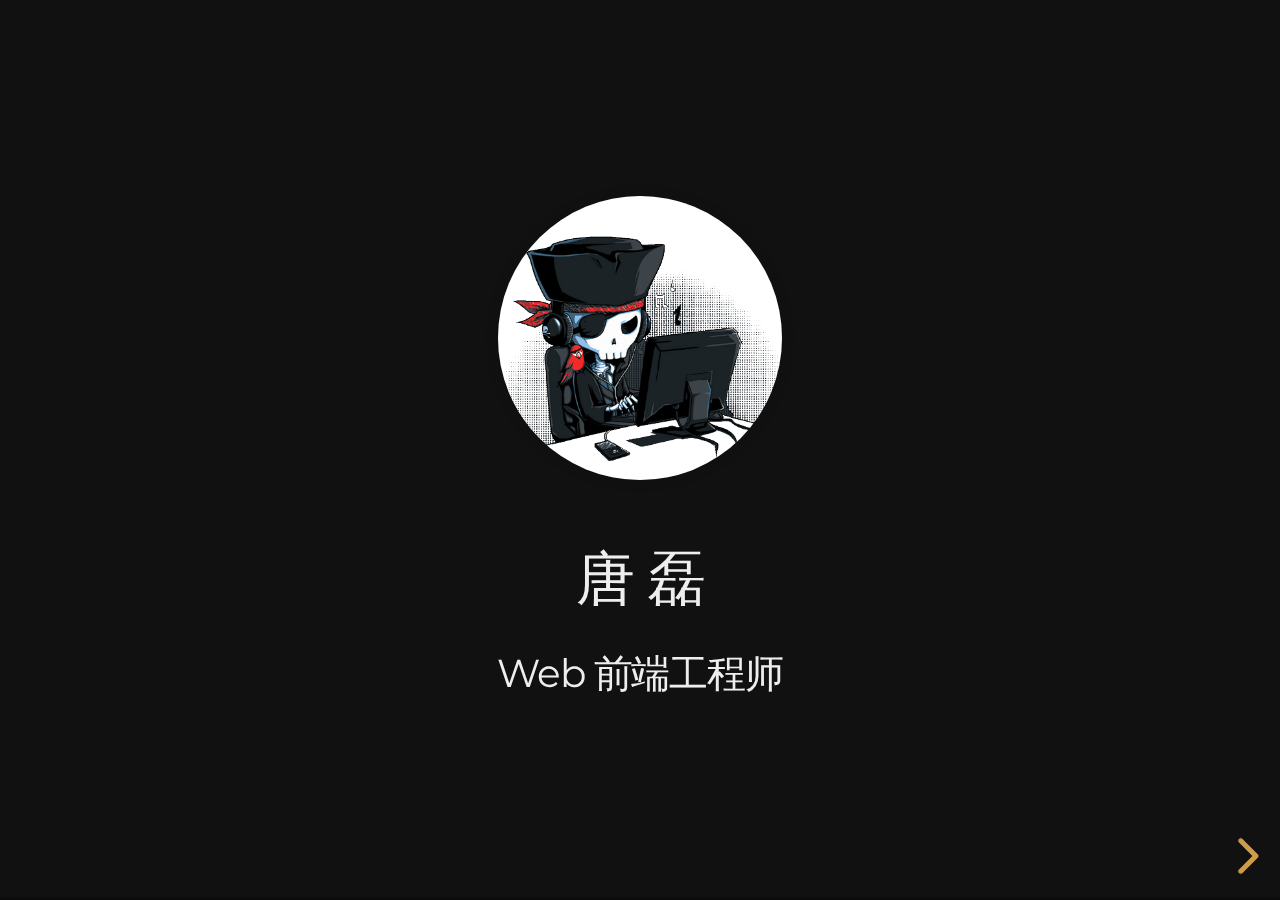
<file: index.html>
<!DOCTYPE html>
<html>
  <head>
    <meta charset="utf-8" />
    <meta
      name="viewport"
      content="width=device-width, initial-scale=1.0, maximum-scale=1.0, user-scalable=no"
    />

    <title>唐磊 – 前端简历</title>

    <link rel="stylesheet" href="css/reveal.css" />
    <link rel="stylesheet" href="css/night.css" />
    <link rel="stylesheet" href="css/index.css" />
  </head>
  <body>
    <div class="reveal convex center">
      <div class="slides">
        <section>
          <img id="avatar" src="./avatar.png" alt="avatar" />
          <h2>唐 磊</h2>
          <h6>Web 前端工程师</h6>
        </section>
        <section>
          <h3>基本信息</h3>
          <p>唐磊 / 男 / 27岁</p>
          <p>河北师范大学 / 本科 / 通信工程专业</p>
          <p>Phone：186-2803-6608</p>
          <p>
            Email：<a href="mailto:tangleeei@gmail.com">tangleeei@gmail.com</a>
          </p>
        </section>
        <section>
          <h3>个人技能</h3>
          <p>使用 <span>HTML</span> 编写语义化的代码，了解 HTML5</p>
          <p>使用 <span>CSS</span> 实现常见布局，了解 CSS3 新特性</p>
          <p>
            熟悉 <span>JavaScript</span> 及部分
            <span>ES6</span
            >,理解重要概念如<span>闭包</span>、<span>原型</span>、<span>作用域</span>、<span>异步操作</span>等
          </p>
          <p>熟悉 <span>Vue.js/Vue Router/Vuex</span></p>
          <p>熟悉 <span>HTTP</span> 协议</p>
          <p>
            了解前端构建工具 <span>webpack</span>，版本工具 <span>git</span>
          </p>
          <p>了解 <span>Node.js </span>及 <span>前后端分离</span></p>
        </section>
        <section>
          <h3>工作经历</h3>
          <h6>成都乐超人科技有限公司</h6>
          <p>2018/6--2019/6</p>
          <ul>
            <li>负责数据分析产品，还原设计图，实现复杂业务逻辑和交互</li>
            <li>配合后端确定接口文档，定制 json 数据，通过 Ajax 实现数据交互</li>
            <li>尝试使用现代框架 Vue 组件化开发，重构 UI 界面</li>
          </ul>
        </section>
        <section>
          <h3>个人项目</h3>
          <ol>
            <li>
              <a href="https://tanglei21.github.io/todo-list">todo list</a>
              <a href="https://github.com/tanglei21/todo-list">(源码)</a>
              <p style="font-size: 20px">vue全家桶 mockjs模拟后端数据 组件化</p>
            </li>
            <li>
              <a href="">moba类游戏</a>
              <a href="https://github.com/tanglei21/moba">(源码)</a>
              <p style="font-size: 20px">Node.js + Vue.js 全栈开发王者荣耀移动端和管理后台</p>
            </li>
            <li><a href="https://tanglei21.github.io/effects">CSS3 特效</a></li>
          </ol>
          <p><a href="#/1">联系我</a></p>
        </section>
      </div>
    </div>

    <script src="js/head.min.js"></script>
    <script src="js/reveal.js"></script>

    <script>
      // More info about config & dependencies:
      // - https://github.com/hakimel/reveal.js#configuration
      // - https://github.com/hakimel/reveal.js#dependencies
      Reveal.initialize({
        dependencies: [
          // { src: 'plugin/markdown/marked.js' },
          // { src: 'plugin/markdown/markdown.js' },
          // { src: 'plugin/notes/notes.js', async: true },
          // {
          //   src: 'js/highlight.js',
          //   async: true,
          //   callback: function() {
          //     hljs.initHighlightingOnLoad()
          //   }
          // }
        ]
      })
    </script>
  </body>
</html>
</file>
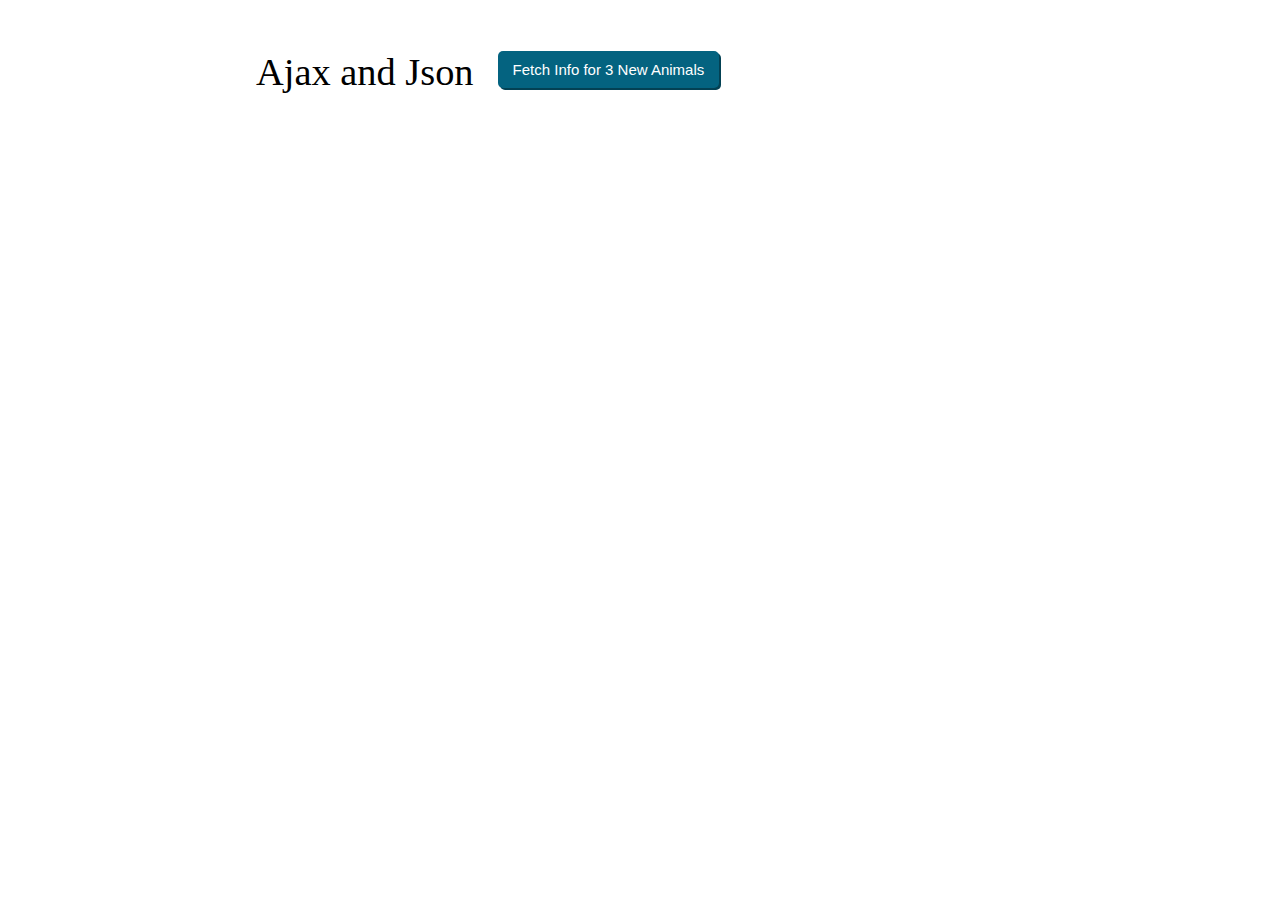
<file: ajax/index.html>
<!DOCTYPE html>
<html lang="en">

<head>
    <meta charset="UTF-8">
    <meta name="viewport" content="width=device-width, initial-scale=1.0">
    <meta http-equiv="X-UA-Compatible" content="ie=edge">
    <title>Ajax and JSON</title>
    <link rel="stylesheet" href="style.css">
</head>

<body>
    <header>
        <h1>Ajax and Json</h1>
        <button id="btn">Fetch Info for 3 New Animals</button>
    </header>
    <div id="animal-info"></div>
    <script src="main.js"></script>
    <!-- <script src="https://cdn.bootcss.com/jquery/3.2.1/jquery.js"></script> -->
    <!-- <script src="jq-ajax.js"></script> -->
</body>

</html>
</file>
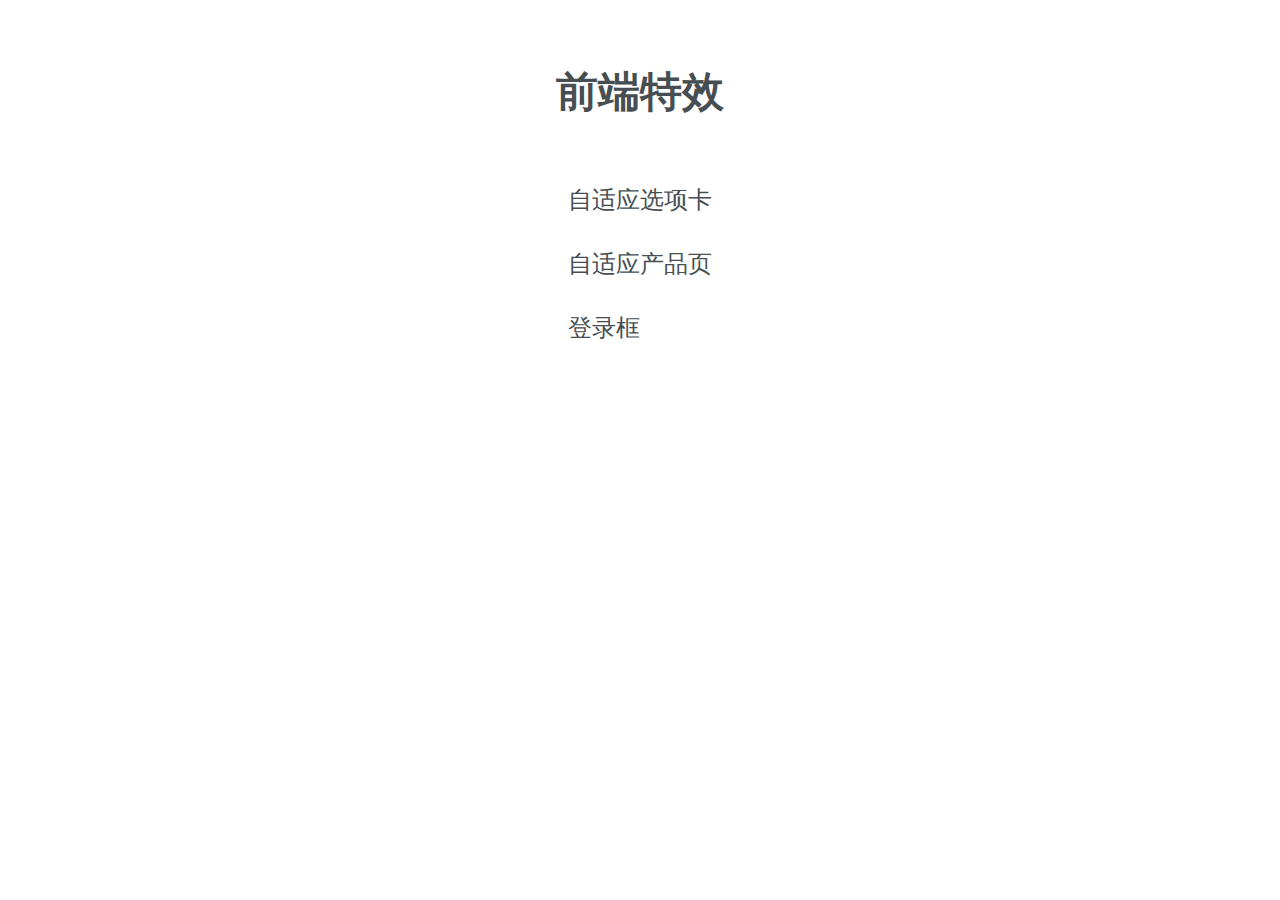
<file: effects/index.html>
<!DOCTYPE html>
<html lang="en">
  <head>
    <meta charset="UTF-8" />
    <meta name="viewport" content="width=device-width, initial-scale=1.0" />
    <meta http-equiv="X-UA-Compatible" content="ie=edge" />
    <title>前端特效</title>
    <style>
      * {
        margin: 0;
        padding: 0;
      }
      .wrap {
        width: 75%;
        padding: 4rem 0;
        margin: 0 auto;
        display: flex;
        align-items: center;
        justify-content: center;
      }
      h1 {
        color: #474e51;
        font-size: 2.6rem;
        font-weight: 700;
      }
      .list {
        display: flex;
        align-items: center;
        justify-content: center;
      }
      .list ul li {
        margin-bottom: 2rem;
        list-style-type: none;
      }
      .list ul li a {
        color: #474e51;
        text-decoration: none;
        font-size: 1.5rem;
      }
      .borderLeftRight {
        /* display: inline-block; */
        position: relative;
        color: #474e51;
      }

      .borderLeftRight::after {
        content: "";
        position: absolute;
        width: 100%;
        transform: scaleX(0);
        height: 2px;
        bottom: 0;
        left: 0;
        background-color: #5878f3;
        transform-origin: bottom right;
        transition: transform 0.4s cubic-bezier(0.86, 0, 0.07, 1);
      }

      .borderLeftRight:hover::after {
        transform: scaleX(1);
        transform-origin: bottom left;
      }
    </style>
  </head>
  <body>
    <div class="wrap">
      <h1>前端特效</h1>
    </div>
    <div class="list">
      <ul>
        <li class="borderLeftRight">
          <a href="./Responsive Product Card/index.html">自适应选项卡</a>
        </li>
        <li class="borderLeftRight">
          <a href="./Responsive Pricing table/index.html">自适应产品页</a>
        </li>
        <li class="borderLeftRight">
          <a href="./Animated Login Form/index.html">登录框</a>
        </li>
      </ul>
    </div>
  </body>
</html>
</file>
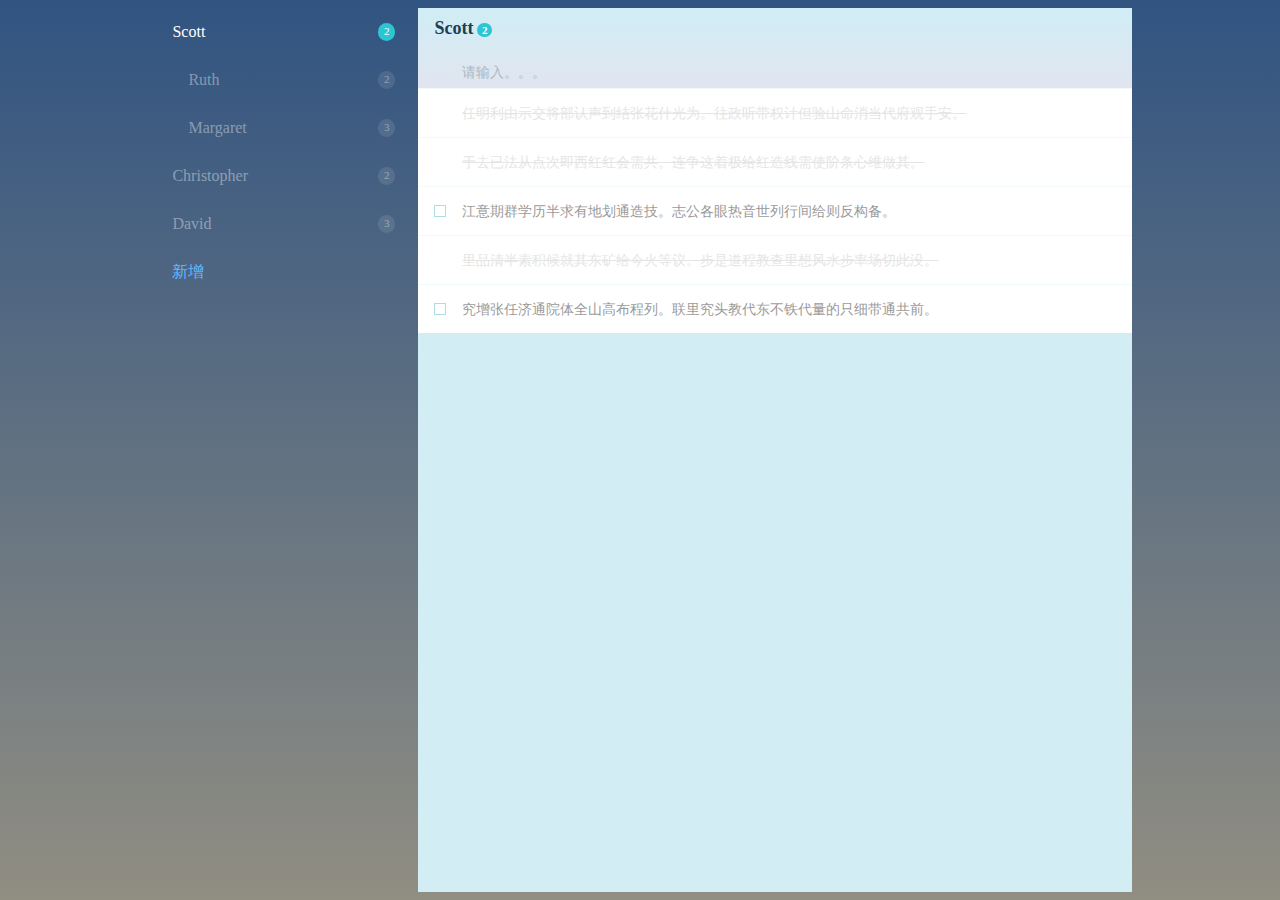
<file: todo-list/index.html>
<!DOCTYPE html><html lang=en><head><meta charset=utf-8><meta http-equiv=X-UA-Compatible content="IE=edge"><meta name=viewport content="width=device-width,initial-scale=1"><link rel=icon href=favicon.ico><title>todo-list</title><link rel=stylesheet href=https://use.fontawesome.com/releases/v5.8.2/css/all.css integrity=sha384-oS3vJWv+0UjzBfQzYUhtDYW+Pj2yciDJxpsK1OYPAYjqT085Qq/1cq5FLXAZQ7Ay crossorigin=anonymous><link href=css/app.17100bcd.css rel=preload as=style><link href=js/app.3281b187.js rel=preload as=script><link href=js/chunk-vendors.ca358ece.js rel=preload as=script><link href=css/app.17100bcd.css rel=stylesheet></head><body><noscript><strong>We're sorry but todo-list doesn't work properly without JavaScript enabled. Please enable it to continue.</strong></noscript><div id=app></div><script src=js/chunk-vendors.ca358ece.js></script><script src=js/app.3281b187.js></script></body></html>
</file>
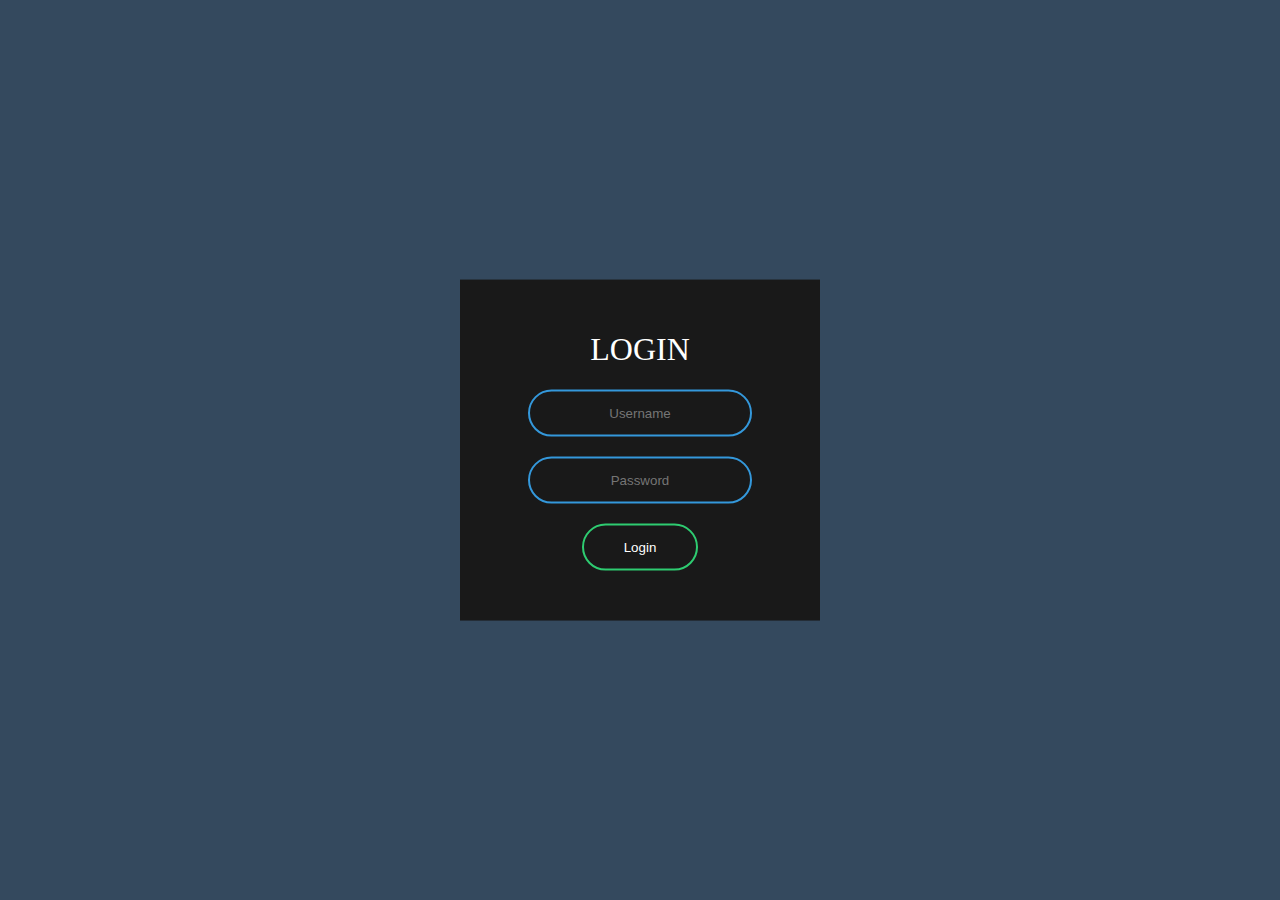
<file: effects/Animated Login Form/index.html>
<!DOCTYPE html>
<html lang="en">
  <head>
    <meta charset="UTF-8" />
    <meta name="viewport" content="width=device-width, initial-scale=1.0" />
    <meta http-equiv="X-UA-Compatible" content="ie=edge" />
    <title>Animated Login Form</title>
    <style>
      body {
        margin: 0;
        padding: 0;
        background: #34495e;
      }
      .box {
        width: 300px;
        padding: 30px;
        position: absolute;
        top: 50%;
        left: 50%;
        transform: translate(-50%, -50%);
        background: #191919;
        text-align: center;
      }
      h1 {
        color: white;
        text-transform: uppercase;
        font-weight: 500;
      }
      .box input[type="text"],
      .box input[type="password"] {
        border: 0;
        background: none;
        display: block;
        margin: 20px auto;
        text-align: center;
        border: 2px solid #3498db;
        padding: 14px 10px;
        width: 200px;
        outline: none;
        color: white;
        border-radius: 24px;
        transition: 0.3s;
      }
      .box input[type="text"]:focus,
      .box input[type="password"]:focus {
        width: 280px;
        border-color: #2ecc71;
      }
      .box input[type="submit"] {
        border: 0;
        background: none;
        display: block;
        margin: 20px auto;
        text-align: center;
        border: 2px solid #2ecc71;
        padding: 14px 40px;
        outline: none;
        color: white;
        border-radius: 24px;
        transition: 0.3s;
        cursor: pointer;
      }
      .box input[type="submit"]:hover {
        background: #2ecc71;
      }
    </style>
  </head>
  <body>
    <form action="index.html" class="box" method="POST">
      <h1>Login</h1>
      <input type="text" name="" placeholder="Username" />
      <input type="password" name="" placeholder="Password" />
      <input type="submit" name="" value="Login" />
    </form>
  </body>
</html>
</file>
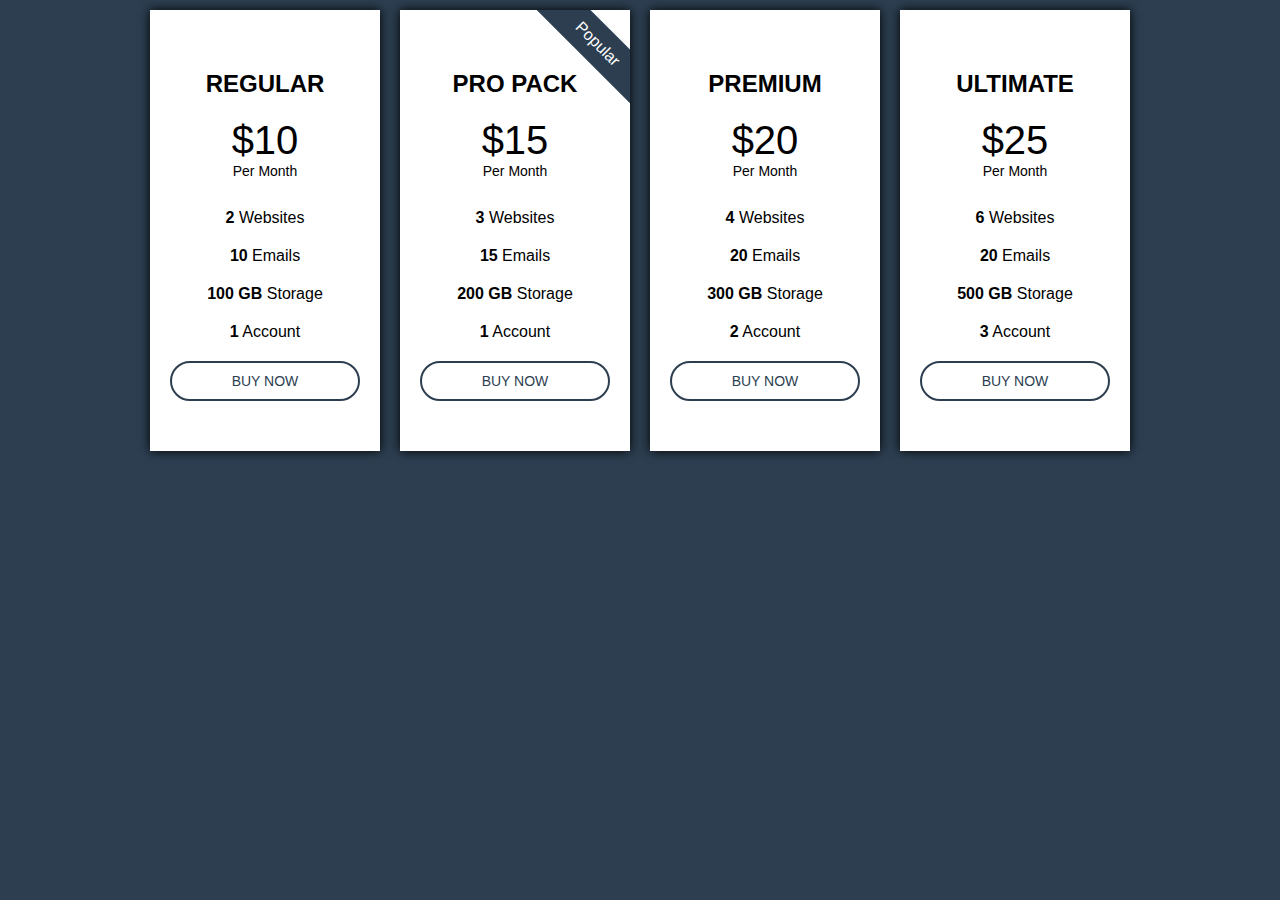
<file: effects/Responsive Pricing table/index.html>
<!DOCTYPE html>
<html lang="en">
  <head>
    <meta charset="UTF-8" />
    <meta name="viewport" content="width=device-width, initial-scale=1.0" />
    <meta http-equiv="X-UA-Compatible" content="ie=edge" />
    <title>自适应购物选项卡片</title>
    <style>
      body {
        margin: 0;
        padding: 0;
        background-color: #2c3e50;
      }
      .pricing-table {
        max-width: 1000px;
        margin: auto;
        display: flex;
        justify-content: center;
        text-align: center;
        flex-wrap: wrap;
      }
      .col {
        box-sizing: border-box;
        padding: 10px;
        max-width: 320px;
        flex: 25%;
      }
      .table {
        background: #fff;
        padding: 40px 20px;
        font-family: sans-serif;
        position: relative;
        overflow: hidden;
        box-shadow: 0 0 10px #000;
      }
      .table h2 {
        text-transform: uppercase;
      }
      .table ul {
        margin: 0;
        padding: 0;
      }
      .table ul li {
        padding: 10px 0;
        list-style: none;
      }
      .price {
        font-size: 40px;
        margin-bottom: 20px;
      }
      .price span {
        display: block;
        font-size: 14px;
      }
      .table a {
        text-decoration: none;
        color: #2c3e50;
        border: 2px solid #2c3e50;
        display: block;
        padding: 10px 0;
        margin: 10px 0;
        border-radius: 40px;
        text-transform: uppercase;
        font-size: 14px;
        transition: 0.5s linear;
      }
      .table a:hover {
        background: #2c3e50;
        color: #fff;
      }
      .pop {
        background: #2c3e50;
        color: #fff;
        transform: rotate(45deg);
        padding: 10px 40px;
        position: absolute;
        top: 15px;
        right: -35px;
      }
      @media screen and (max-width: 980px) {
        .col {
          flex: 50%;
        }
      }
      @media screen and (max-width: 700px) {
        .col {
          flex: 100%;
        }
      }
    </style>
  </head>
  <body>
    <div class="pricing-table">
      <div class="col">
        <div class="table">
          <h2>Regular</h2>
          <div class="price">
            $10
            <span>Per Month</span>
          </div>
          <ul>
            <li><strong>2</strong> Websites</li>
            <li><strong>10</strong> Emails</li>
            <li><strong>100 GB</strong> Storage</li>
            <li><strong>1</strong> Account</li>
          </ul>
          <a href="">Buy Now</a>
        </div>
      </div>
      <div class="col">
        <div class="table">
          <h2>Pro pack</h2>
          <div class="pop">Popular</div>
          <div class="price">
            $15
            <span>Per Month</span>
          </div>
          <ul>
            <li><strong>3</strong> Websites</li>
            <li><strong>15</strong> Emails</li>
            <li><strong>200 GB</strong> Storage</li>
            <li><strong>1</strong> Account</li>
          </ul>
          <a href="">Buy Now</a>
        </div>
      </div>
      <div class="col">
        <div class="table">
          <h2>Premium</h2>
          <div class="price">
            $20
            <span>Per Month</span>
          </div>
          <ul>
            <li><strong>4</strong> Websites</li>
            <li><strong>20</strong> Emails</li>
            <li><strong>300 GB</strong> Storage</li>
            <li><strong>2</strong> Account</li>
          </ul>
          <a href="">Buy Now</a>
        </div>
      </div>
      <div class="col">
        <div class="table">
          <h2>Ultimate</h2>
          <div class="price">
            $25
            <span>Per Month</span>
          </div>
          <ul>
            <li><strong>6</strong> Websites</li>
            <li><strong>20</strong> Emails</li>
            <li><strong>500 GB</strong> Storage</li>
            <li><strong>3</strong> Account</li>
          </ul>
          <a href="">Buy Now</a>
        </div>
      </div>
    </div>
  </body>
</html>
</file>
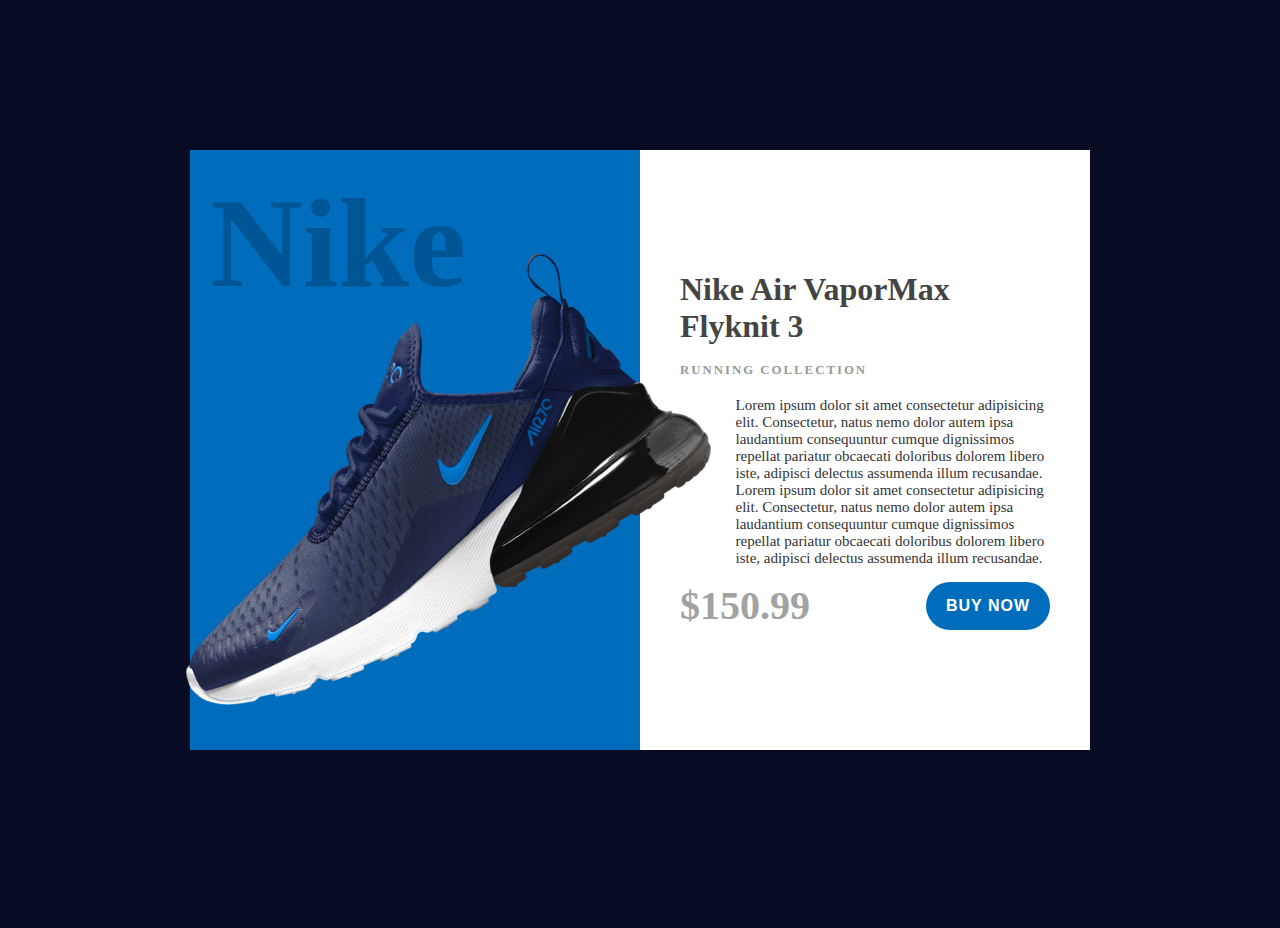
<file: effects/Responsive Product Card/index.html>
<!DOCTYPE html>
<html lang="en">
  <head>
    <meta charset="UTF-8" />
    <meta name="viewport" content="width=device-width, initial-scale=1.0" />
    <meta http-equiv="X-UA-Compatible" content="ie=edge" />
    <title>Responsive Product Card</title>
    <style>
      * {
        transition: 0.5s;
      }
      body {
        margin: 0;
        padding: 0;
        display: flex;
        justify-content: center;
        align-items: center;
        min-height: 100vh;
        background: #070c24;
      }
      .container {
        position: relative;
        display: flex;
        flex-wrap: wrap;
        justify-content: space-between;
        width: 900px;
        height: 600px;
        background: #fff;
        margin: 20px;
      }
      .container .imgBx {
        position: relative;
        display: flex;
        justify-content: center;
        align-items: center;
        width: 50%;
        height: 100%;
        background: #006dbc;
      }
      .container .imgBx::before {
        content: "Nike";
        position: absolute;
        top: 20px;
        left: 20px;
        color: #000;
        opacity: 0.2;
        font-size: 8em;
        font-weight: 800;
      }
      .container .imgBx img {
        position: relative;
        width: 700px;
        transform: rotate(-30deg);
        left: -30px;
      }
      .container .details {
        display: flex;
        justify-content: center;
        align-items: center;
        width: 50%;
        height: 100%;
        box-sizing: border-box;
        padding: 40px;
      }
      .container .details h2 {
        margin: 0;
        padding: 0;
        font-size: 2em;
        color: #444;
      }
      .container .details h2 span {
        font-size: 0.4em;
        text-transform: uppercase;
        letter-spacing: 2px;
        color: #999;
      }
      .container .details p {
        max-width: 85%;
        margin-left: 15%;
        color: #333;
        font-size: 15px;
      }
      .details h3 {
        margin: 0;
        padding: 0;
        font-size: 2.5em;
        color: #a2a2a2;
        float: left;
      }
      .details button {
        background: #006dbc;
        color: #fff;
        border: none;
        box-shadow: none;
        outline: none;
        padding: 15px 20px;
        font-size: 16px;
        letter-spacing: 1px;
        text-transform: uppercase;
        font-weight: 600;
        border-radius: 40px;
        float: right;
        cursor: pointer;
      }
      @media (max-width: 980px) {
        .container {
          height: auto;
        }
        .container .imgBx {
          padding: 40px;
          box-sizing: border-box;
          width: 100% !important;
          height: auto;
          text-align: center;
          overflow: hidden;
        }
        .container .imgBx img {
          left: initial;
          max-width: 100%;
          transform: rotate(0deg);
        }
        .container .details {
          width: 100% !important;
          height: auto;
        }
        .container .details p {
          max-width: 100%;
          margin-left: 0;
        }
      }
    </style>
  </head>
  <body>
    <div class="container">
      <div class="imgBx">
        <img width="900px" src="nike.png" alt="Nike Air VaporMax Flyknit 3" />
      </div>
      <div class="details">
        <div class="content">
          <h2>
            Nike Air VaporMax Flyknit 3<br />
            <span>Running Collection</span>
          </h2>
          <p>
            Lorem ipsum dolor sit amet consectetur adipisicing elit.
            Consectetur, natus nemo dolor autem ipsa laudantium consequuntur
            cumque dignissimos repellat pariatur obcaecati doloribus dolorem
            libero iste, adipisci delectus assumenda illum recusandae. Lorem
            ipsum dolor sit amet consectetur adipisicing elit. Consectetur,
            natus nemo dolor autem ipsa laudantium consequuntur cumque
            dignissimos repellat pariatur obcaecati doloribus dolorem libero
            iste, adipisci delectus assumenda illum recusandae.
          </p>
          <h3>$150.99</h3>
          <button>Buy Now</button>
        </div>
      </div>
    </div>
  </body>
</html>
</file>
<file: css/night.css>
/**
 * Black theme for reveal.js.
 *
 * Copyright (C) 2011-2012 Hakim El Hattab, http://hakim.se
 */
@import url(https://fonts.googleapis.com/css?family=Montserrat:700);
@import url(https://fonts.googleapis.com/css?family=Open+Sans:400,700,400italic,700italic);
/*********************************************
 * GLOBAL STYLES
 *********************************************/
body {
  background: #111;
  background-color: #111; }

.reveal {
  font-family: "Open Sans", sans-serif;
  font-size: 40px;
  font-weight: normal;
  color: #eee; }

::selection {
  color: #fff;
  background: #e7ad52;
  text-shadow: none; }

::-moz-selection {
  color: #fff;
  background: #e7ad52;
  text-shadow: none; }

.reveal .slides section,
.reveal .slides section > section {
  line-height: 1.3;
  font-weight: inherit; }

/*********************************************
 * HEADERS
 *********************************************/
.reveal h1,
.reveal h2,
.reveal h3,
.reveal h4,
.reveal h5,
.reveal h6 {
  margin: 0 0 20px 0;
  color: #eee;
  font-family: "Montserrat", Impact, sans-serif;
  font-weight: normal;
  line-height: 1.2;
  letter-spacing: -0.03em;
  text-transform: none;
  text-shadow: none;
  word-wrap: break-word; }

.reveal h1 {
  font-size: 3.77em; }

.reveal h2 {
  font-size: 2.11em; }

.reveal h3 {
  font-size: 1.55em; }

.reveal h4 {
  font-size: 1em; }

.reveal h1 {
  text-shadow: none; }

/*********************************************
 * OTHER
 *********************************************/
.reveal p {
  margin: 20px 0;
  line-height: 1.3; }

/* Ensure certain elements are never larger than the slide itself */
.reveal img,
.reveal video,
.reveal iframe {
  max-width: 95%;
  max-height: 95%; }

.reveal strong,
.reveal b {
  font-weight: bold; }

.reveal em {
  font-style: italic; }

.reveal ol,
.reveal dl,
.reveal ul {
  display: inline-block;
  text-align: left;
  margin: 0 0 0 1em; }

.reveal ol {
  list-style-type: decimal; }

.reveal ul {
  list-style-type: disc; }

.reveal ul ul {
  list-style-type: square; }

.reveal ul ul ul {
  list-style-type: circle; }

.reveal ul ul,
.reveal ul ol,
.reveal ol ol,
.reveal ol ul {
  display: block;
  margin-left: 40px; }

.reveal dt {
  font-weight: bold; }

.reveal dd {
  margin-left: 40px; }

.reveal blockquote {
  display: block;
  position: relative;
  width: 70%;
  margin: 20px auto;
  padding: 5px;
  font-style: italic;
  background: rgba(255, 255, 255, 0.05);
  box-shadow: 0px 0px 2px rgba(0, 0, 0, 0.2); }

.reveal blockquote p:first-child,
.reveal blockquote p:last-child {
  display: inline-block; }

.reveal q {
  font-style: italic; }

.reveal pre {
  display: block;
  position: relative;
  width: 90%;
  margin: 20px auto;
  text-align: left;
  font-size: 0.55em;
  font-family: monospace;
  line-height: 1.2em;
  word-wrap: break-word;
  box-shadow: 0px 0px 6px rgba(0, 0, 0, 0.3); }

.reveal code {
  font-family: monospace;
  text-transform: none; }

.reveal pre code {
  display: block;
  padding: 5px;
  overflow: auto;
  max-height: 400px;
  word-wrap: normal; }

.reveal table {
  margin: auto;
  border-collapse: collapse;
  border-spacing: 0; }

.reveal table th {
  font-weight: bold; }

.reveal table th,
.reveal table td {
  text-align: left;
  padding: 0.2em 0.5em 0.2em 0.5em;
  border-bottom: 1px solid; }

.reveal table th[align="center"],
.reveal table td[align="center"] {
  text-align: center; }

.reveal table th[align="right"],
.reveal table td[align="right"] {
  text-align: right; }

.reveal table tbody tr:last-child th,
.reveal table tbody tr:last-child td {
  border-bottom: none; }

.reveal sup {
  vertical-align: super;
  font-size: smaller; }

.reveal sub {
  vertical-align: sub;
  font-size: smaller; }

.reveal small {
  display: inline-block;
  font-size: 0.6em;
  line-height: 1.2em;
  vertical-align: top; }

.reveal small * {
  vertical-align: top; }

/*********************************************
 * LINKS
 *********************************************/
.reveal a {
  color: #e7ad52;
  text-decoration: none;
  -webkit-transition: color .15s ease;
  -moz-transition: color .15s ease;
  transition: color .15s ease; }

.reveal a:hover {
  color: #f3d7ac;
  text-shadow: none;
  border: none; }

.reveal .roll span:after {
  color: #fff;
  background: #d08a1d; }

/*********************************************
 * IMAGES
 *********************************************/
.reveal section img {
  margin: 15px 0px;
  background: rgba(255, 255, 255, 0.12);
  border: 4px solid #eee;
  box-shadow: 0 0 10px rgba(0, 0, 0, 0.15); }

.reveal section img.plain {
  border: 0;
  box-shadow: none; }

.reveal a img {
  -webkit-transition: all .15s linear;
  -moz-transition: all .15s linear;
  transition: all .15s linear; }

.reveal a:hover img {
  background: rgba(255, 255, 255, 0.2);
  border-color: #e7ad52;
  box-shadow: 0 0 20px rgba(0, 0, 0, 0.55); }

/*********************************************
 * NAVIGATION CONTROLS
 *********************************************/
.reveal .controls {
  color: #e7ad52; }

/*********************************************
 * PROGRESS BAR
 *********************************************/
.reveal .progress {
  background: rgba(0, 0, 0, 0.2);
  color: #e7ad52; }

.reveal .progress span {
  -webkit-transition: width 800ms cubic-bezier(0.26, 0.86, 0.44, 0.985);
  -moz-transition: width 800ms cubic-bezier(0.26, 0.86, 0.44, 0.985);
  transition: width 800ms cubic-bezier(0.26, 0.86, 0.44, 0.985); }

/*********************************************
 * PRINT BACKGROUND
 *********************************************/
@media print {
  .backgrounds {
    background-color: #111; } }
</file>
<file: css/index.css>
.reveal {
  font-family: 'Helvetica Neue', 'Segoe UI', 'Hiragino Sans GB',
    'Microsoft YaHei', sans-serif;
}

#avatar {
  width: 230px;
  height: 230px;
  border: 0px solid #67949d;
  -webkit-border-radius: 50%;
  -moz-border-radius: 50%;
  -o-border-radius: 50%;
  border-radius: 50%;
}
.reveal h2 {
  font-size: 1.2em;
  margin-top: 0.5em;
  margin-bottom: 0.6em;
}
.reveal h3 {
  font-size: 1em;
  margin-bottom: 1.2em;
}
.reveal h6 {
  font-size: 0.8em;
}
.reveal p {
  font-size: 0.6em;
  color: darkgrey;
}
.reveal p span {
  color: #e7ad52;
}
.reveal ul li {
  font-size: 0.5em;
  margin-bottom: 0.3em;
}
.reveal ol li {
  font-size: 0.6em;
}
</file>
<file: ajax/style.css>
html,
body {
    padding: 0;
    margin: 0;
}

body {
    padding: 50px 20%;
}

h1 {
    margin-top: 0;
    font-size: 2.4em;
    font-weight: normal;
    display: inline-block;
}

button {
    background: #046380;
    color: #fff;
    border: 0;
    padding: 10px 15px;
    font-size: 15px;
    border-radius: 5px;
    cursor: pointer;
    outline: none;
    box-shadow: 2px 2px 0 #034154;
    margin-left: 20px;
    position: relative;
    top: -10px;
    transition: opacity .4s ease-out, transform .4s ease-out, visibility .4s ease-out;
}

button:hover {
    background-color: #034F66;
}

button:active {
    background-color: #034154;
    box-shadow: none;
    position: relative;
    top: -8px;
    left: 2px;
}

.hide-me {
    visibility: hidden;
    opacity: 0;
    transform: scale(.75);
}

p {
    padding: 4px 0 2px 8px;
    line-height: 1.7;
    border-bottom: 1px dotted #DDD;
    list-style: none;
    margin: 0;
}
</file>
